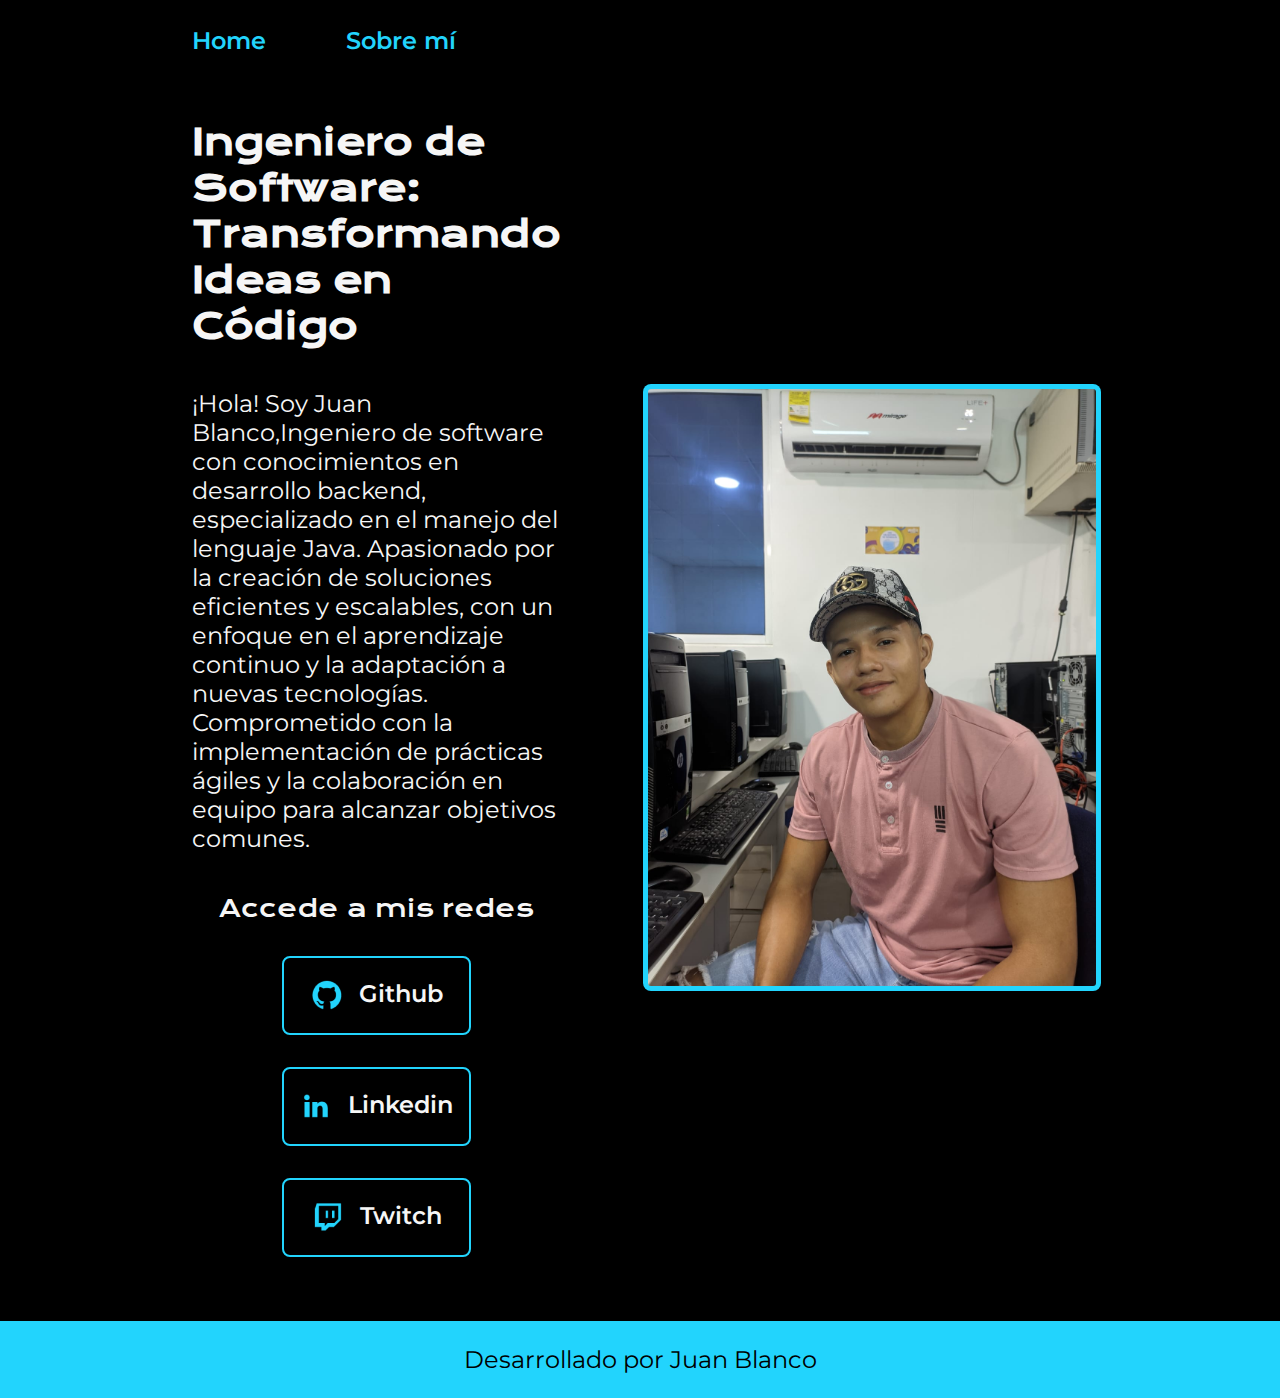
<file: Perfil Juan Blanco/index.html>
<!DOCTYPE html>
<html lang="es-mx">
<head>
    <meta charset="UTF-8"> 
    <meta http-equiv="X-UA-Compatible" content="IE=edge">
    <meta name="viewport" content="width=device-width, initial-scale=1.0">
    <title>Portafolio</title>
    <link rel="stylesheet" href="styles/style.css">

</head>
<body>
    <header class="header">
        <nav class="header__menu">
            <a class="header__menu__link" href="index.html">Home</a>
            <a class="header__menu__link" href="about.html">Sobre mí</a>
           
                
          
        </nav>
    </header>
    <main class="presentacion">
        <section class="presentacion__contenido">
            <h1 class="presentacion__contenido__titulo">
                Ingeniero de Software: Transformando Ideas en Código 
              
                </strong></h1>
                <p class="presentacion__contenido__texto">¡Hola! Soy Juan Blanco,Ingeniero de software con conocimientos en desarrollo backend,
                     especializado en el manejo del lenguaje Java. Apasionado por la creación de soluciones eficientes y escalables, con un enfoque
                      en el aprendizaje continuo y la adaptación a nuevas tecnologías. Comprometido con la implementación de prácticas ágiles y 
                      la colaboración en equipo para alcanzar objetivos comunes.

                </p>
                <div class="presentacion__enlaces">
                    <h2 class="presentacion__enlaces__subtitulo">Accede a mis redes</h2>
                    <a class="presentacion__enlaces__link" href="https://github.com/JUANBLANCO24">
                        <img src="./assets/github.png">
                        Github
                    </a>
                    <a class="presentacion__enlaces__link" href="https://www.linkedin.com/in/juan-david-blanco-caro-519a50356/">
                        <img src="./assets/linkedin.png">
                        Linkedin
                    </a>
                    <a class="presentacion__enlaces__link" href="https://www.twitch.tv/juan_blanco27">
                        <img src="./assets/twitch.png">
                        Twitch
                    </a>
                </div>
               
        </section>
            <img  class = "presentacion_imagen" src="./assets/foto_perfil.jpeg" alt="Juan Blanco">
    </main>
    <footer class="footer">
        <p>Desarrollado por Juan Blanco</p>
    </footer>
</body>
</html>
</file>
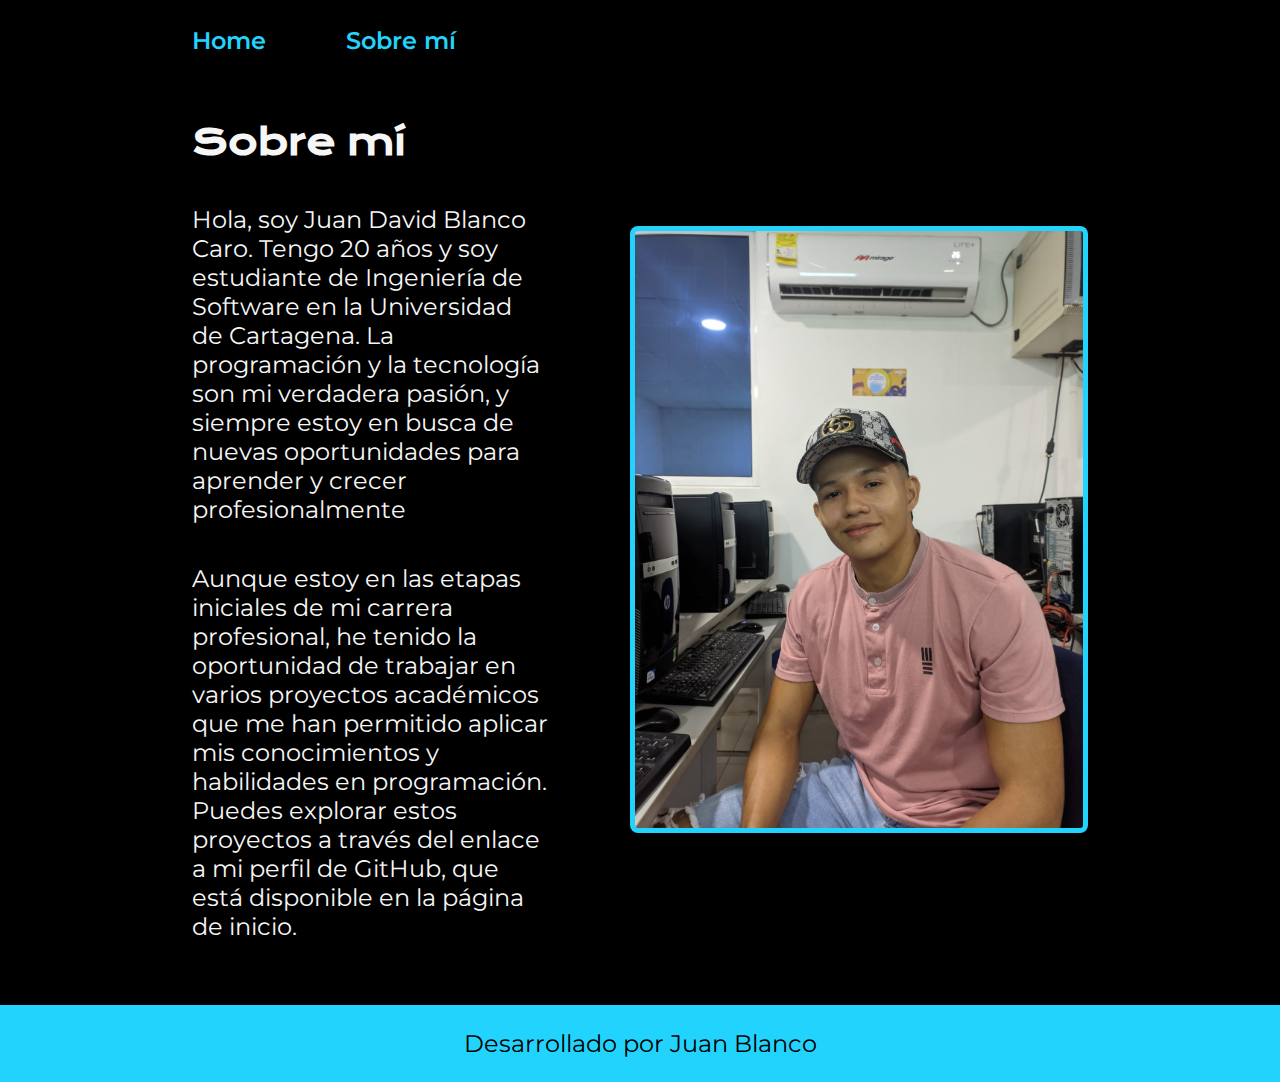
<file: Perfil Juan Blanco/about.html>
<!DOCTYPE html>
<html lang="es-mx">

<head>
    <meta charset="UTF-8">
    <meta name="viewport" content="width=device-width, initial-scale=1.0">
    <title>Portafolio</title>
    <link rel="stylesheet" href="styles/style.css">

</head>

<body>
    <header class="header">
        <nav class="header__menu">
            <a class="header__menu__link" href="index.html">Home</a>
            <a class="header__menu__link" href="about.html">Sobre mí</a>
           
        </nav>
    </header>


    <main class="presentacion">
        <section class="presentacion__contenido">
            <h1 class="presentacion__contenido__titulo">Sobre mí</h1>
            <p class="presentacion__contenido__texto">
                Hola, soy Juan David Blanco Caro. Tengo 20 años y soy estudiante de Ingeniería de Software en la
                Universidad de Cartagena.
                La programación y la tecnología son mi verdadera pasión, y siempre estoy en busca de nuevas
                oportunidades para aprender y crecer profesionalmente

            </p>
            <p class="presentacion__contenido__texto">
                Aunque estoy en las etapas iniciales de mi carrera profesional, he tenido la oportunidad de trabajar en
                varios proyectos académicos que me han
                permitido aplicar mis conocimientos y habilidades en programación. Puedes explorar estos proyectos a
                través del enlace a mi perfil de GitHub,
                que está disponible en la página de inicio.
            </p>

           

        </section>



        <img src="./assets/foto_perfil.jpeg" alt="Foto de Juan David Blanco Caro" class="presentacion_imagen">

    </main>
    <footer class="footer">
        <p>Desarrollado por Juan Blanco</p>
    </footer>

</body>

</html>
</file>
<file: Perfil Juan Blanco/styles/style.css>
@import url('https://fonts.googleapis.com/css2?family=Krona+One&family=Montserrat:wght@400;600&display=swap');


:root {
    --color-primario: #000000;
    --color-secundario: #F6F6F6;
    --color-terciario: #22D4FD;
    --color-hover: #272727;

    --fuente-krona: 'Krona One', sans-serif;
    --fuente-montserrat: 'Montserrat', sans-serif;
}

* {
    padding: 0;
    margin:0;
}

body{
    box-sizing: border-box;
    background-color: var(--color-primario);
    color: var(--color-secundario);
}

.header{
    padding: 2% 0% 0% 15%;
}

.header__menu{
    display: flex;
    gap: 80px;
}
.header__menu__link{
    font-family: var(--fuente-montserrat);
    font-size: 1.5rem;
    font-weight: 600;
    color: var(--color-terciario);
    text-decoration: none;

}





.presentacion {
    padding: 5% 15%;
    display: flex;
    align-items: center;
    justify-content: space-between;
    gap: 82px;
}

.presentacion__contenido{
    width: 50%;
    display: flex;
    flex-direction: column;
    gap: 40px;
}


.presentacion__contenido__titulo{
    font-size: 2.25rem;
    font-family: var(--fuente-krona);
}

.titulo-destaque {
    color: var(--color-terciario); ;
}

.presentacion__contenido__texto{
    font-size: 1.5rem;
    font-family: var(--fuente-montserrat);
}

.presentacion__enlaces{
    display: flex;
    flex-direction: column;
    justify-content: space-between;
    align-items: center;
    gap: 32px;
}

.presentacion__enlaces__subtitulo{
    font-family: var(--fuente-krona);
    font-weight: 400;
    font-size: 1.5rem;
}
.presentacion__enlaces__link{
      display: flex;
      justify-content: center;
      gap: 16px;
      border: 2px solid var(--color-terciario);
      width: 50%;
      text-align: center;
      border-radius: 8px;
      font-size: 1.5rem;
      font-weight: 600;
      padding: 21.5px 0;
      text-decoration: none;
      color: var(--color-secundario);
      font-family: var(--fuente-montserrat);
}

.presentacion__enlaces__link:hover{
    background-color: var(--color-hover);
}

.presentacion_imagen{

    border: 7px;
    background-color: #22D4FD;
    border-radius: 8px;
    padding: 5px;
    width: 50%;

}

.footer{
    color:var(--color-primario);
    background-color: var(--color-terciario);
    padding: 24px;
    text-align: center;
    font-family: var(--fuente-montserrat);
    font-size: 1.5rem;
    font-weight: 400;
}

@media (max-width: 1200px) {

    

        .header{

            padding: 10%;
        }

        .header__menu{

            justify-content: center;
        }
        .presentacion{
        flex-direction: column-reverse;
        padding: 5%;
    }

    .presentacion__contenido{

        width: auto;
    }
  }
</file>
